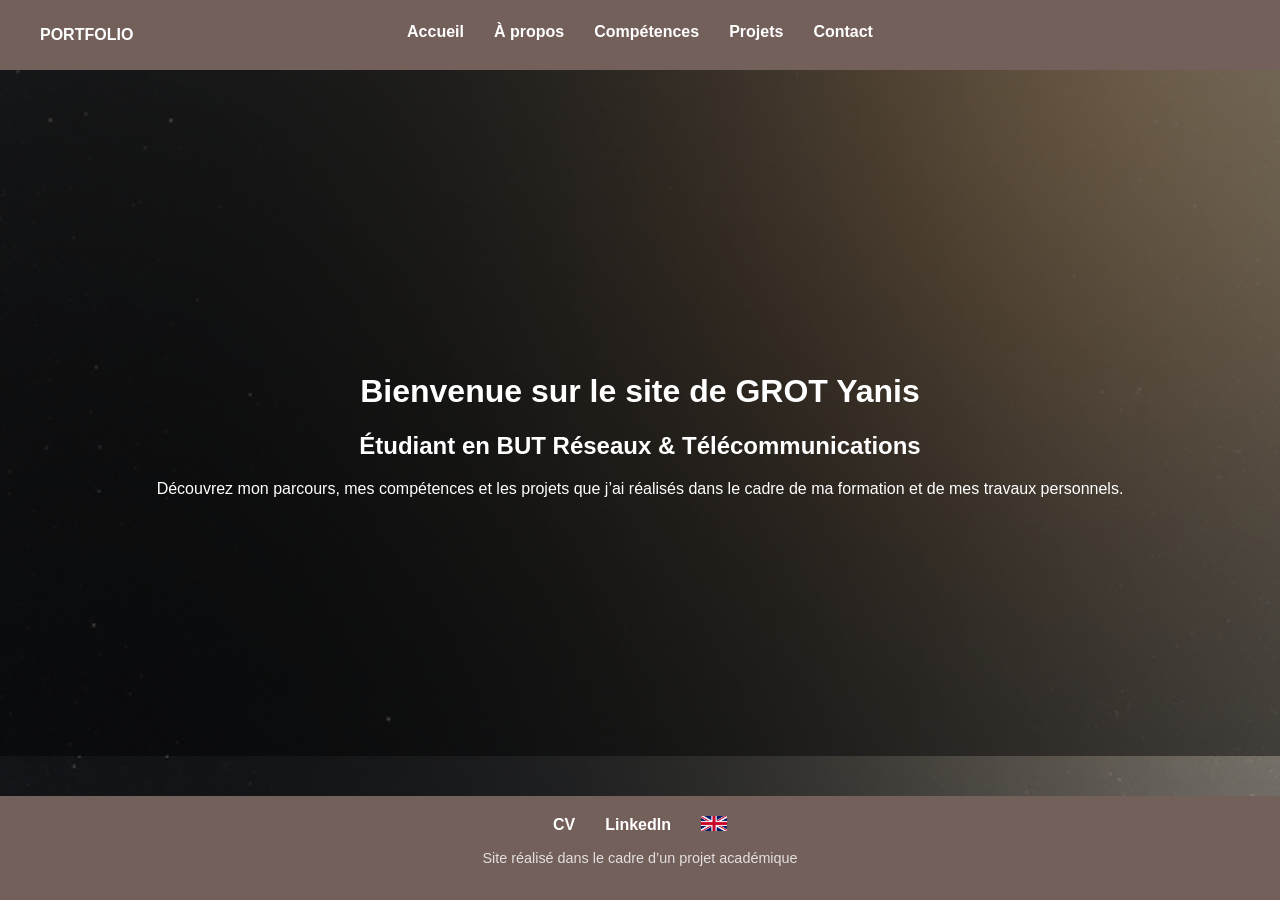
<file: site/index.html>
<!DOCTYPE html>
<html lang="fr">
<head>
  <meta charset="UTF-8">
  <title>Accueil | Portfolio</title>
  <link rel="stylesheet" href="style.css">
</head>
<body>

<header class="navbar">
  <div class="nav-left">PORTFOLIO</div>

  <nav class="nav-center">
    <a href="index.html">Accueil</a>
    <a href="about.html">À propos</a>
    <a href="skills.html">Compétences</a>
    <a href="projects.html">Projets</a>
    <a href="contact.html">Contact</a>
  </nav>
</header>




<main class="page home-page">
  <div class="home-center">
    <h1>Bienvenue sur le site de GROT Yanis</h1>
    <h2>Étudiant en BUT Réseaux & Télécommunications</h2>
    <p>
      Découvrez mon parcours, mes compétences et les projets
      que j’ai réalisés dans le cadre de ma formation et de mes travaux personnels.
    </p>
  </div>
</main>

    

<footer class="bottom-nav">
  <div class="bottom-content">
    <a href="CVGROTYANIS.pdf">CV</a>
    <a href="https://www.linkedin.com/in/yanis-grot-0b97573a2/">LinkedIn</a>
    <a href="en-index.html" class="lang-switch">
  <img src="flag.png" alt="English version" class="flag">
</a>

  </div>
  <p class="academic">Site réalisé dans le cadre d’un projet académique</p>
</footer>

</body>
</html>
</file>
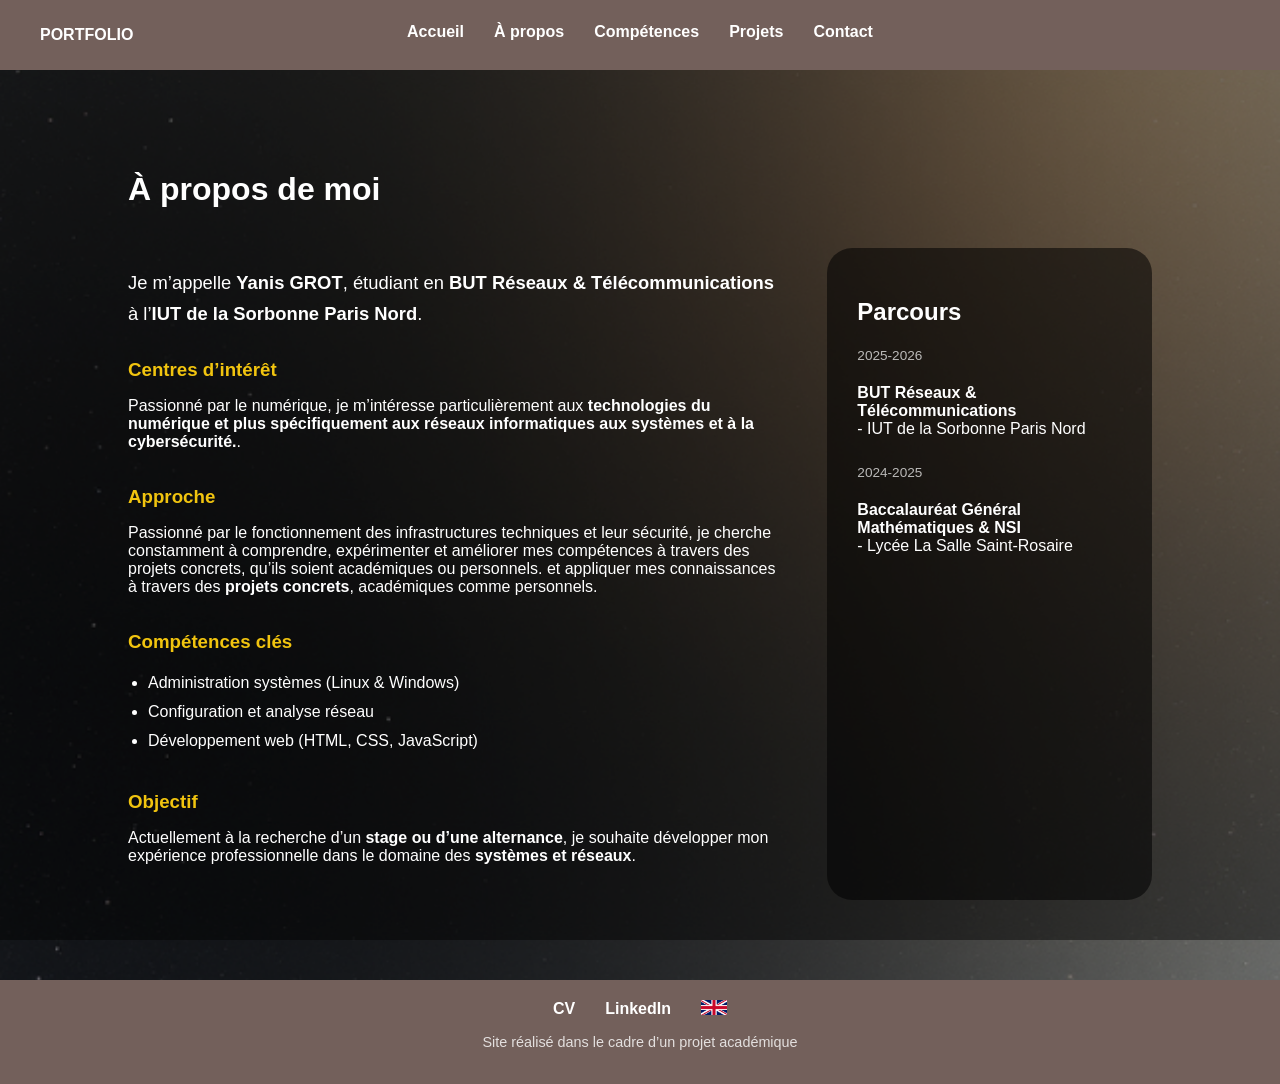
<file: site/about.html>
<!DOCTYPE html>
<html lang="fr">
<head>
  <meta charset="UTF-8">
  <title>À propos | Portfolio</title>
  <meta name="viewport" content="width=device-width, initial-scale=1.0">
  <link rel="stylesheet" href="style.css">
</head>
<body>

<header class="navbar">
  <div class="nav-left">PORTFOLIO</div>
  <nav class="nav-center">
    <a href="index.html">Accueil</a>
    <a href="about.html">À propos</a>
    <a href="skills.html">Compétences</a>
    <a href="projects.html">Projets</a>
    <a href="contact.html">Contact</a>
  </nav>
</header>

<main class="page">
  <h1>À propos de moi</h1>

  <div class="about-container">

    <!-- COLONNE GAUCHE : PRÉSENTATION -->
    <div class="about-text reveal">

      <p class="about-intro">
         Je m’appelle <strong>Yanis GROT</strong>, étudiant en  
        <strong>BUT Réseaux & Télécommunications</strong> à  
        l’<strong>IUT de la Sorbonne Paris Nord</strong>.
      </p>

      <div class="about-block">
        <h3>Centres d’intérêt</h3>
        <p>
          Passionné par le numérique, je m’intéresse particulièrement aux
          <strong>technologies du numérique et plus spécifiquement aux réseaux informatiques aux systèmes et à la cybersécurité.</strong>.
        </p>
      </div>

      <div class="about-block">
        <h3> Approche</h3>
        <p>
           Passionné par le fonctionnement des infrastructures techniques et leur sécurité, 
           je cherche constamment à comprendre, expérimenter et améliorer mes compétences 
           à travers des projets concrets, qu’ils soient académiques ou personnels.
           et appliquer mes connaissances à travers des
          <strong>projets concrets</strong>, académiques comme personnels.
        </p>
      </div>

      <div class="about-block">
        <h3>Compétences clés</h3>
        <ul class="about-list">
          <li>Administration systèmes (Linux & Windows)</li>
          <li>Configuration et analyse réseau</li>
          <li>Développement web (HTML, CSS, JavaScript)</li>
        </ul>
      </div>

      <div class="about-block">
        <h3>Objectif</h3>
        <p>
          Actuellement à la recherche d’un <strong>stage ou d’une alternance</strong>,
          je souhaite développer mon expérience professionnelle dans le domaine
          des <strong>systèmes et réseaux</strong>.
        </p>
      </div>

    </div>

    <!-- COLONNE DROITE : PARCOURS -->
    <div class="about-card reveal">
      <h2>Parcours</h2>

      <div class="timeline">
        <div class="timeline-item">
          <span class="timeline-date">2025-2026</span>
          <p>
            <strong>BUT Réseaux & Télécommunications</strong><br>
            - IUT de la Sorbonne Paris Nord
          </p>
        </div>

        <div class="timeline-item">
          <span class="timeline-date">2024-2025</span>
          <p>
            <strong>Baccalauréat Général Mathématiques & NSI</strong><br>
            - Lycée La Salle Saint-Rosaire
            
          </p>
        </div>
      </div>
    </div>

  </div>
</main>

<footer class="bottom-nav">
  <div class="bottom-content">
    <a href="CVGROTYANIS.pdf">CV</a>
    <a href="https://www.linkedin.com/in/yanis-grot-0b97573a2/">LinkedIn</a>
    <a href="en-about.html" class="lang-switch">
      <img src="flag.png" alt="English version" class="flag">
    </a>
  </div>
  <p class="academic">Site réalisé dans le cadre d’un projet académique</p>
</footer>

<script>
  const reveals = document.querySelectorAll(".reveal");

  function revealOnScroll() {
    reveals.forEach(el => {
      if (el.getBoundingClientRect().top < window.innerHeight - 80) {
        el.classList.add("show");
      }
    });
  }

  window.addEventListener("scroll", revealOnScroll);
  revealOnScroll();
</script>

</body>
</html>
</file>
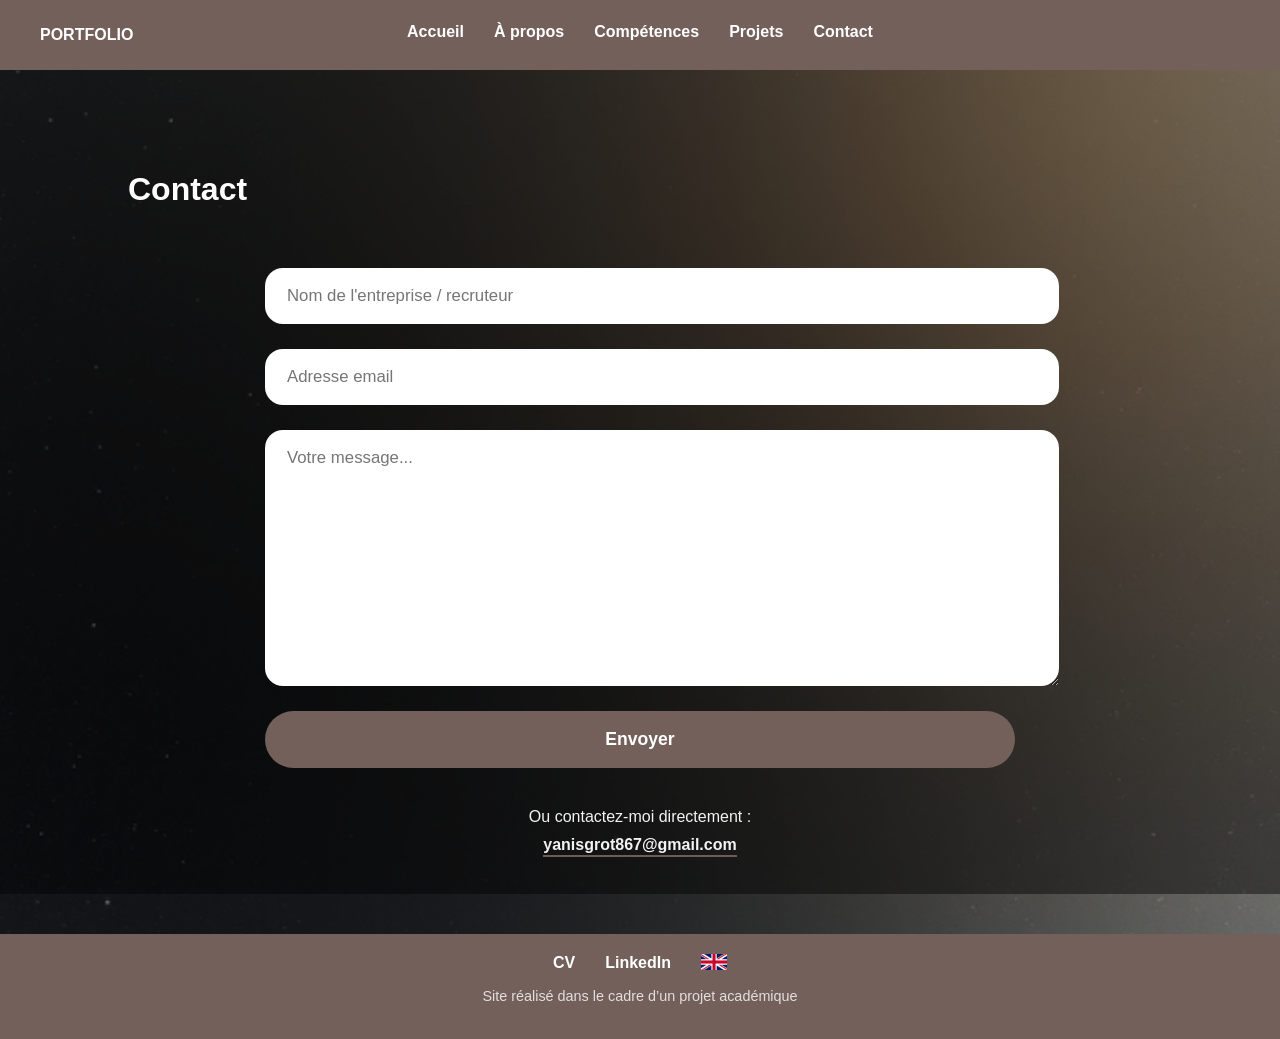
<file: site/contact.html>
<!DOCTYPE html>
<html lang="fr">
<head>
  <meta charset="UTF-8">
  <title>Contact | Portfolio</title>
  <link rel="stylesheet" href="style.css">
</head>
<body>

<header class="navbar">
  <div class="nav-left">PORTFOLIO</div>
  <nav class="nav-center">
    <a href="index.html">Accueil</a>
    <a href="about.html">À propos</a>
    <a href="skills.html">Compétences</a>
    <a href="projects.html">Projets</a>
    <a href="contact.html">Contact</a>
  </nav>
</header>

<main class="page">
  <h1>Contact</h1>

  <form
    class="contact-form"
    action="mailto:yanisgrot867@gmail.com"
    method="POST"
    enctype="text/plain"
  >

    <input
      type="text"
      name="Nom"
      placeholder="Nom de l'entreprise / recruteur"
      required
    >

    <input
      type="email"
      name="Email"
      placeholder="Adresse email"
      required
    >

    <textarea
      name="Message"
      placeholder="Votre message..."
      required
    ></textarea>

    <button type="submit">Envoyer</button>

  </form>
  <div class="contact-mail">
  <p>Ou contactez-moi directement :</p>
  <a href="mailto:yanisgrot867@gmail.com">yanisgrot867@gmail.com</a>
</div>

</main>


<footer class="bottom-nav">
  <div class="bottom-content">
    <a href="CVGROTYANIS.pdf">CV</a>
    <a href="https://www.linkedin.com/in/yanis-grot-0b97573a2/">LinkedIn</a>
    <a href="en-contact.html" class="lang-switch">
  <img src="flag.png" alt="English version" class="flag">
</a>

  </div>
  <p class="academic">Site réalisé dans le cadre d’un projet académique</p>
</footer>

</body>
</html>
</file>
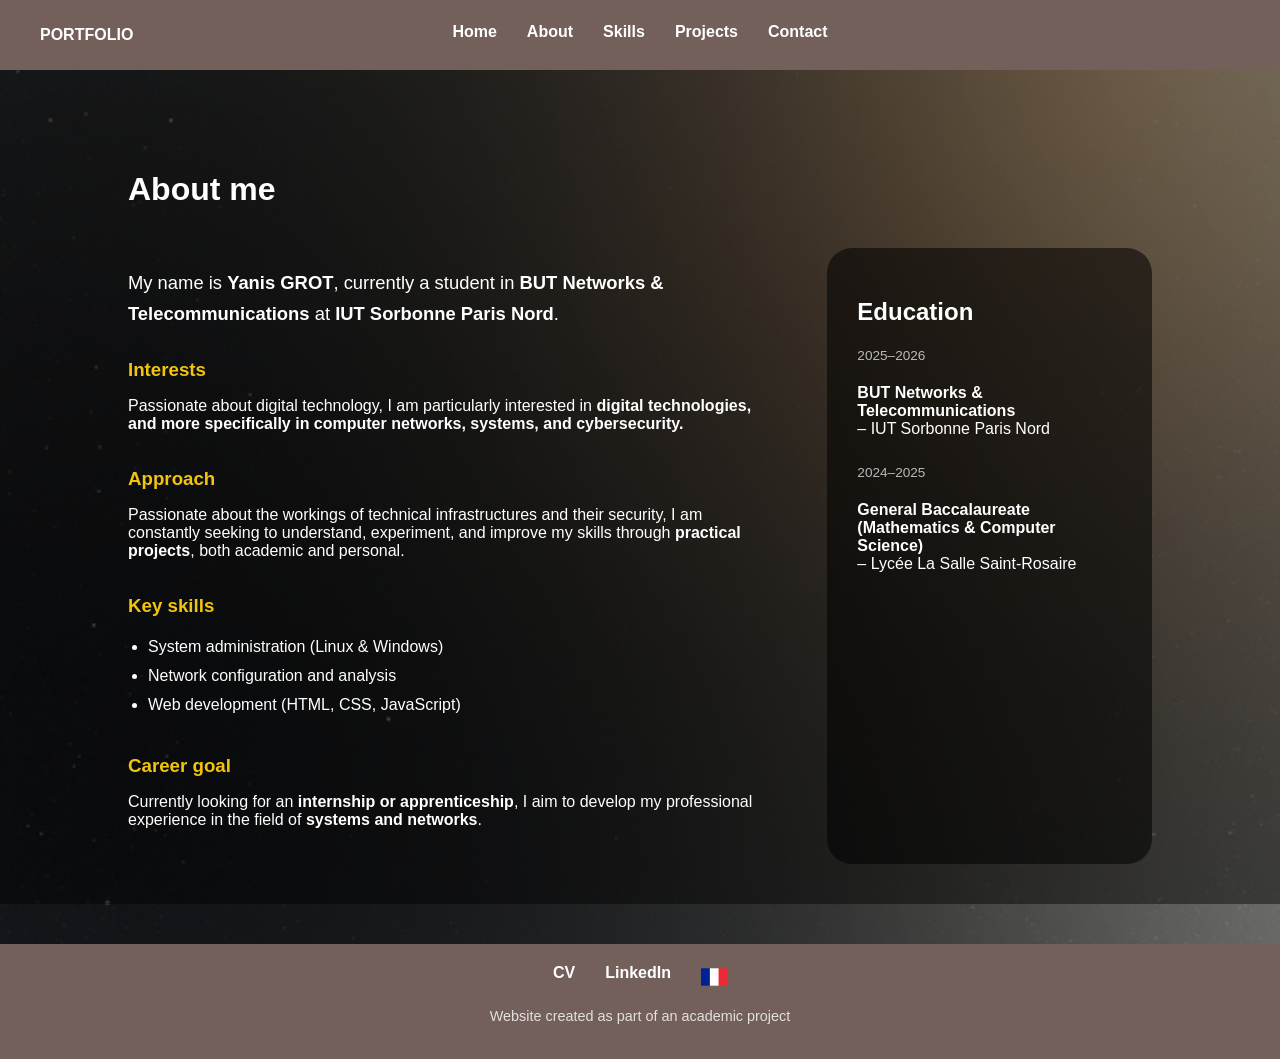
<file: site/en-about.html>
<!DOCTYPE html>
<html lang="en">
<head>
  <meta charset="UTF-8">
  <title>About | Portfolio</title>
  <meta name="viewport" content="width=device-width, initial-scale=1.0">
  <link rel="stylesheet" href="style.css">
</head>

<body>

<header class="navbar">
  <div class="nav-left">PORTFOLIO</div>
  <nav class="nav-center">
    <a href="en-index.html">Home</a>
    <a href="en-about.html">About</a>
    <a href="en-skills.html">Skills</a>
    <a href="en-projects.html">Projects</a>
    <a href="en-contact.html">Contact</a>
  </nav>
</header>

<main class="page">
  <h1>About me</h1>

  <div class="about-container">

    <!-- LEFT COLUMN : INTRODUCTION -->
    <div class="about-text reveal">

      <p class="about-intro">
        My name is <strong>Yanis GROT</strong>, currently a student in  
        <strong>BUT Networks & Telecommunications</strong> at  
        <strong>IUT Sorbonne Paris Nord</strong>.
      </p>

      <div class="about-block">
        <h3>Interests</h3>
        <p>
          Passionate about digital technology, I am particularly interested in 
          <strong>digital technologies, and more specifically in computer networks, systems, and cybersecurity.</strong>

        </p>
      </div>

      <div class="about-block">
        <h3>Approach</h3>
        <p>
        Passionate about the workings of technical infrastructures and their security, 
        I am constantly seeking to understand, experiment, and improve my skills 
        through <strong>practical projects</strong>, both academic and personal.

        </p>
      </div>

      <div class="about-block">
        <h3>Key skills</h3>
        <ul class="about-list">
          <li>System administration (Linux & Windows)</li>
          <li>Network configuration and analysis</li>
          <li>Web development (HTML, CSS, JavaScript)</li>
        </ul>
      </div>

      <div class="about-block">
        <h3>Career goal</h3>
        <p>
          Currently looking for an <strong>internship or apprenticeship</strong>,
          I aim to develop my professional experience in the field of
          <strong>systems and networks</strong>.
        </p>
      </div>

    </div>

    <!-- RIGHT COLUMN : EDUCATION -->
    <div class="about-card reveal">
      <h2>Education</h2>

      <div class="timeline">
        <div class="timeline-item">
          <span class="timeline-date">2025–2026</span>
          <p>
            <strong>BUT Networks & Telecommunications</strong><br>
            – IUT Sorbonne Paris Nord
          </p>
        </div>

        <div class="timeline-item">
          <span class="timeline-date">2024–2025</span>
          <p>
            <strong>General Baccalaureate (Mathematics & Computer Science)</strong><br>
            – Lycée La Salle Saint-Rosaire
          </p>
        </div>
      </div>
    </div>

  </div>
</main>

<footer class="bottom-nav">
  <div class="bottom-content">
    <a href="CVGROTYANIS.pdf">CV</a>
    <a href="https://www.linkedin.com/in/yanis-grot-0b97573a2/">LinkedIn</a>
    <a href="about.html" class="lang-switch" title="French version">
      <img src="drapeau.jpg" alt="French version" class="flag">
    </a>
  </div>
  <p class="academic">Website created as part of an academic project</p>
</footer>

<script>
  const reveals = document.querySelectorAll(".reveal");

  function revealOnScroll() {
    reveals.forEach(el => {
      if (el.getBoundingClientRect().top < window.innerHeight - 80) {
        el.classList.add("show");
      }
    });
  }

  window.addEventListener("scroll", revealOnScroll);
  revealOnScroll();
</script>

</body>
</html>
</file>
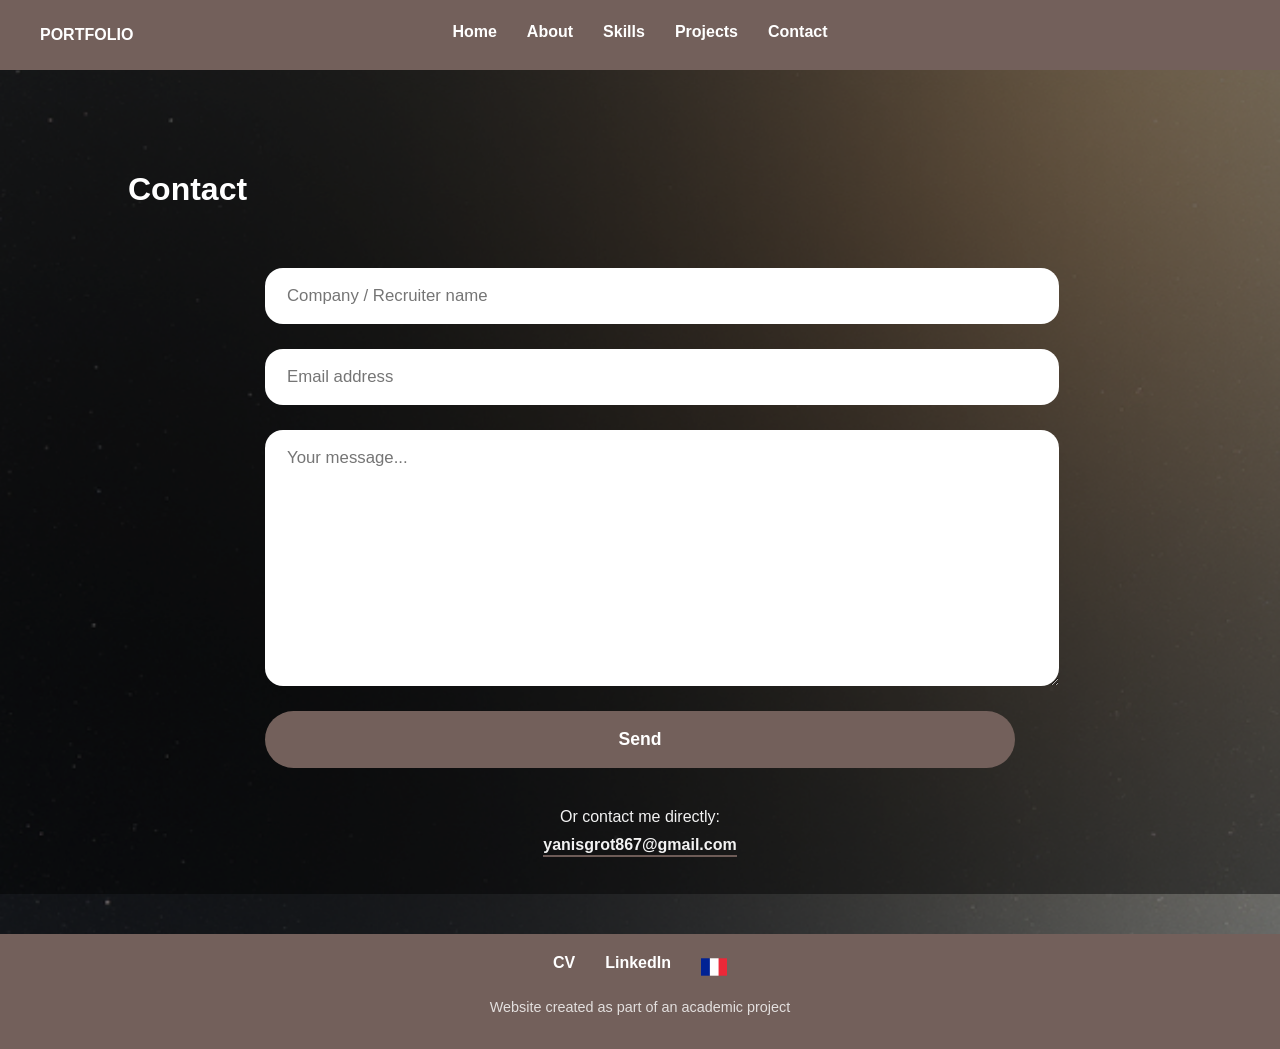
<file: site/en-contact.html>
<!DOCTYPE html>
<html lang="en">
<head>
  <meta charset="UTF-8">
  <title>Contact | Portfolio</title>
  <link rel="stylesheet" href="style.css">
</head>
<body>

<header class="navbar">
  <div class="nav-left">PORTFOLIO</div>
  <nav class="nav-center">
    <a href="en-index.html">Home</a>
    <a href="en-about.html">About</a>
    <a href="en-skills.html">Skills</a>
    <a href="en-projects.html">Projects</a>
    <a href="en-contact.html">Contact</a>
  </nav>
</header>

<main class="page">
  <h1>Contact</h1>

  <form
    class="contact-form"
    action="mailto:yanisgrot867@gmail.com"
    method="POST"
    enctype="text/plain"
  >

    <input
      type="text"
      name="Name"
      placeholder="Company / Recruiter name"
      required
    >

    <input
      type="email"
      name="Email"
      placeholder="Email address"
      required
    >

    <textarea
      name="Message"
      placeholder="Your message..."
      required
    ></textarea>

    <button type="submit">Send</button>

  </form>

  <div class="contact-mail">
    <p>Or contact me directly:</p>
    <a href="mailto:yanisgrot867@gmail.com">yanisgrot867@gmail.com</a>
  </div>

</main>

<footer class="bottom-nav">
  <div class="bottom-content">
    <a href="CVGROTYANIS.pdf">CV</a>
    <a href="https://www.linkedin.com/in/yanis-grot-0b97573a2/">LinkedIn</a>
    <a href="contact.html" class="lang-switch">
      <img src="drapeau.jpg" alt="French version" class="flag">
    </a>
  </div>
  <p class="academic">Website created as part of an academic project</p>
</footer>

</body>
</html>
</file>
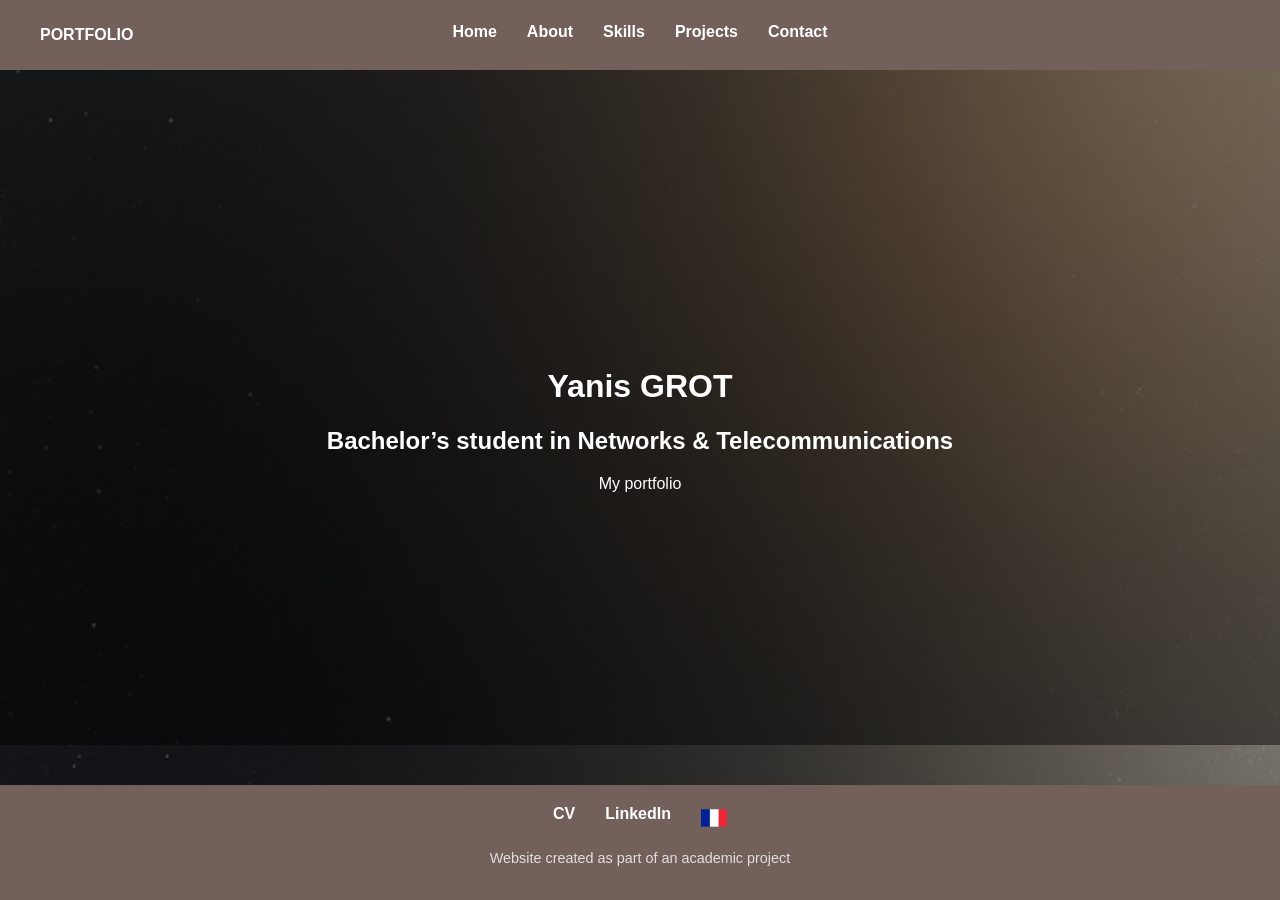
<file: site/en-index.html>
<!DOCTYPE html>
<html lang="en">
<head>
  <meta charset="UTF-8">
  <title>Home | Portfolio</title>
  <link rel="stylesheet" href="style.css">
</head>
<body>

<header class="navbar">
  <div class="nav-left">PORTFOLIO</div>

  <nav class="nav-center">
    <a href="en-index.html">Home</a>
    <a href="en-about.html">About</a>
    <a href="en-skills.html">Skills</a>
    <a href="en-projects.html">Projects</a>
    <a href="en-contact.html">Contact</a>
  </nav>
</header>

<main class="page home-page">
  <div class="home-center">
    <h1>Yanis GROT</h1>
    <h2>Bachelor’s student in Networks & Telecommunications</h2>
    <p>
      My portfolio
    </p>
  </div>
</main>

<footer class="bottom-nav">
  <div class="bottom-content">
    <a href="CVGROTYANIS.pdf">CV</a>
    <a href="https://www.linkedin.com/in/yanis-grot-0b97573a2/">LinkedIn</a>

    <!-- Drapeau retour FR -->
    <a href="index.html" class="lang-switch" title="Version française">
      <img src="drapeau.jpg" alt="French version" class="flag">
    </a>
  </div>

  <p class="academic">Website created as part of an academic project</p>
</footer>

</body>
</html>
</file>
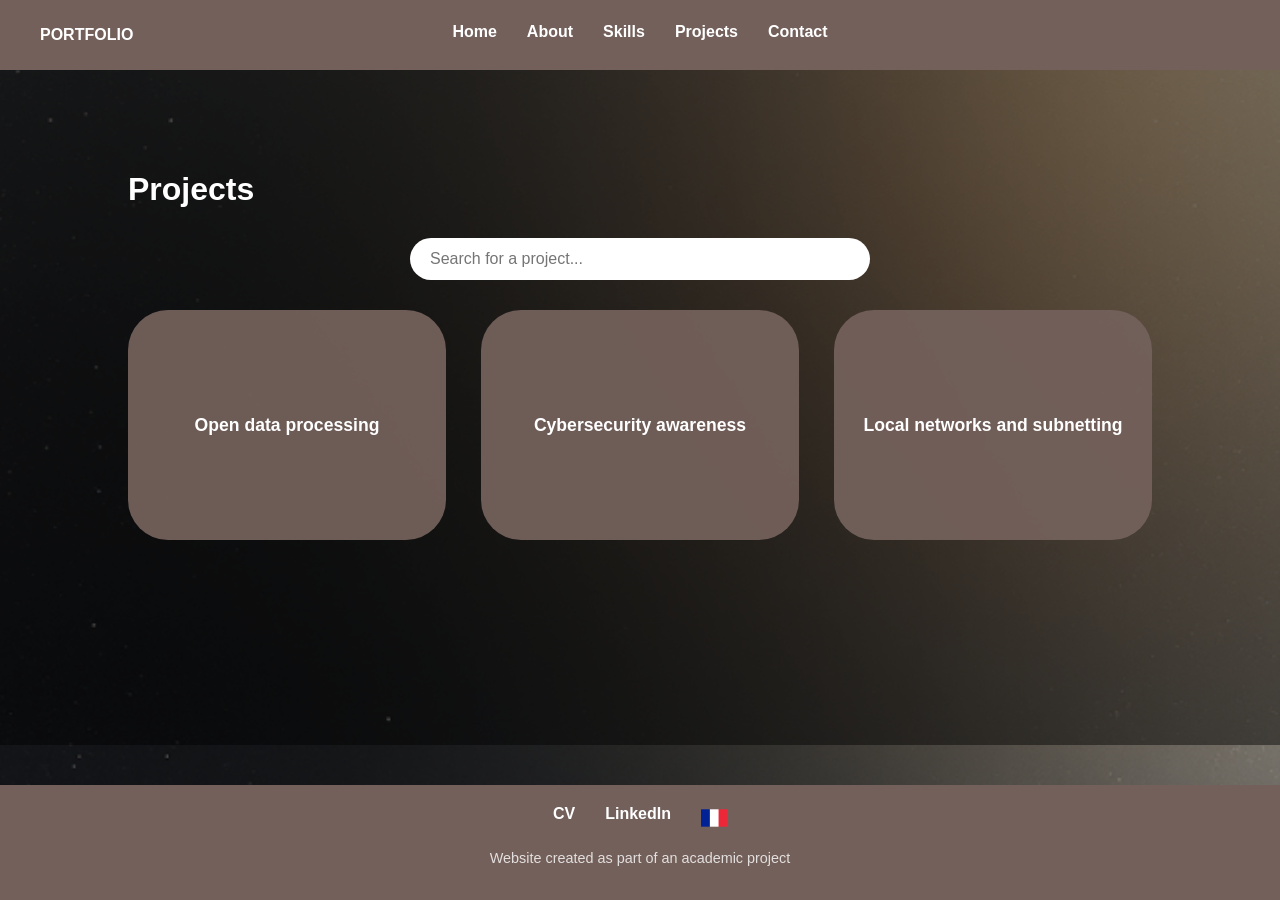
<file: site/en-projects.html>
<!DOCTYPE html>
<html lang="en">
<head>
  <meta charset="UTF-8">
  <title>Projects | Portfolio</title>
  <link rel="stylesheet" href="style.css">
</head>
<body>

<header class="navbar">
  <div class="nav-left">PORTFOLIO</div>
  <nav class="nav-center">
    <a href="en-index.html">Home</a>
    <a href="en-about.html">About</a>
    <a href="en-skills.html">Skills</a>
    <a href="en-projects.html">Projects</a>
    <a href="en-contact.html">Contact</a>
  </nav>
</header>

<main class="page">
  <h1>Projects</h1>

  <!-- SEARCH BAR -->
  <input
    type="text"
    id="search"
    class="project-search"
    placeholder="Search for a project..."
  >

  <div class="projects-grid">

    <!-- PROJECT 1 -->
    <div class="project-bubble">
      <div class="bubble-inner">

        <div class="bubble-front">
          <p class="project-title">Open data processing</p>
        </div>

        <div class="bubble-back">
          <p>
            <strong>Automated processing of open data from speed measurements collected by radar vehicles.</strong><br><br>
            CSV data is analysed, structured and processed to extract relevant information.<br><br>
            A website then allows the results to be clearly visualised using tables.<br><br>
            <strong>Skills used:</strong> HTML, CSS, Python, JavaScript
          </p>

          <a href="GROTSOUIDSAE15/index.html"
             class="project-btn"
             target="_blank"
             rel="noopener noreferrer">
             View project
          </a>
        </div>

      </div>
    </div>

    <!-- PROJECT 2 -->
    <div class="project-bubble">
      <div class="bubble-inner">

        <div class="bubble-front">
          <p class="project-title">Cybersecurity awareness</p>
        </div>

        <div class="bubble-back">
          <p>
            Creation of a preventive video aimed at raising awareness about online risks and good digital security practices.<br><br>
            The project highlights Internet-related risks and the importance of staying vigilant against digital threats.<br><br>
            <strong>Skills:</strong> Cybersecurity awareness, digital communication<br>
            <strong>Tool:</strong> Canva
          </p>

          <a href="PRESENTATION.mp4"
             class="project-btn"
             target="_blank"
             rel="noopener noreferrer">
             View project
          </a>
        </div>

      </div>
    </div>

    

    <!-- PROJECT 3-->
    <div class="project-bubble">
      <div class="bubble-inner">

        <div class="bubble-front">
          <p class="project-title">Local networks and subnetting</p>
        </div>

        <div class="bubble-back">
          <p>
            Design and implementation of complete subnetworks within a virtual networking environment.<br><br>
            The project includes network architecture design, IP addressing, segmentation and traffic analysis.<br><br>
            <strong>Skills:</strong> IP addressing, network protocols, network segmentation<br>
            <strong>Tools:</strong> Marionnet, Wireshark
          </p>

          <a href="cr gaimard.pdf"
             class="project-btn"
             target="_blank"
             rel="noopener noreferrer">
             View report
          </a>
        </div>

      </div>
    </div>

  </div>
</main>

<footer class="bottom-nav">
  <div class="bottom-content">
    <a href="CVGROTYANIS.pdf">CV</a>
    <a href="https://www.linkedin.com/in/yanis-grot-0b97573a2/">LinkedIn</a>

    <!-- Back to French -->
    <a href="projects.html" class="lang-switch">
      <img src="drapeau.jpg" alt="French version" class="flag">
    </a>
  </div>

  <p class="academic">Website created as part of an academic project</p>
</footer>

<!-- SEARCH JS -->
<script>
document.addEventListener("DOMContentLoaded", () => {
  const searchInput = document.getElementById("search");
  const projects = document.querySelectorAll(".project-bubble");

  searchInput.addEventListener("input", () => {
    const value = searchInput.value.toLowerCase();

    projects.forEach(project => {
      const title = project
        .querySelector(".project-title")
        .textContent
        .toLowerCase();

      project.style.display = title.includes(value) ? "block" : "none";
    });
  });
});
</script>

</body>
</html>
</file>
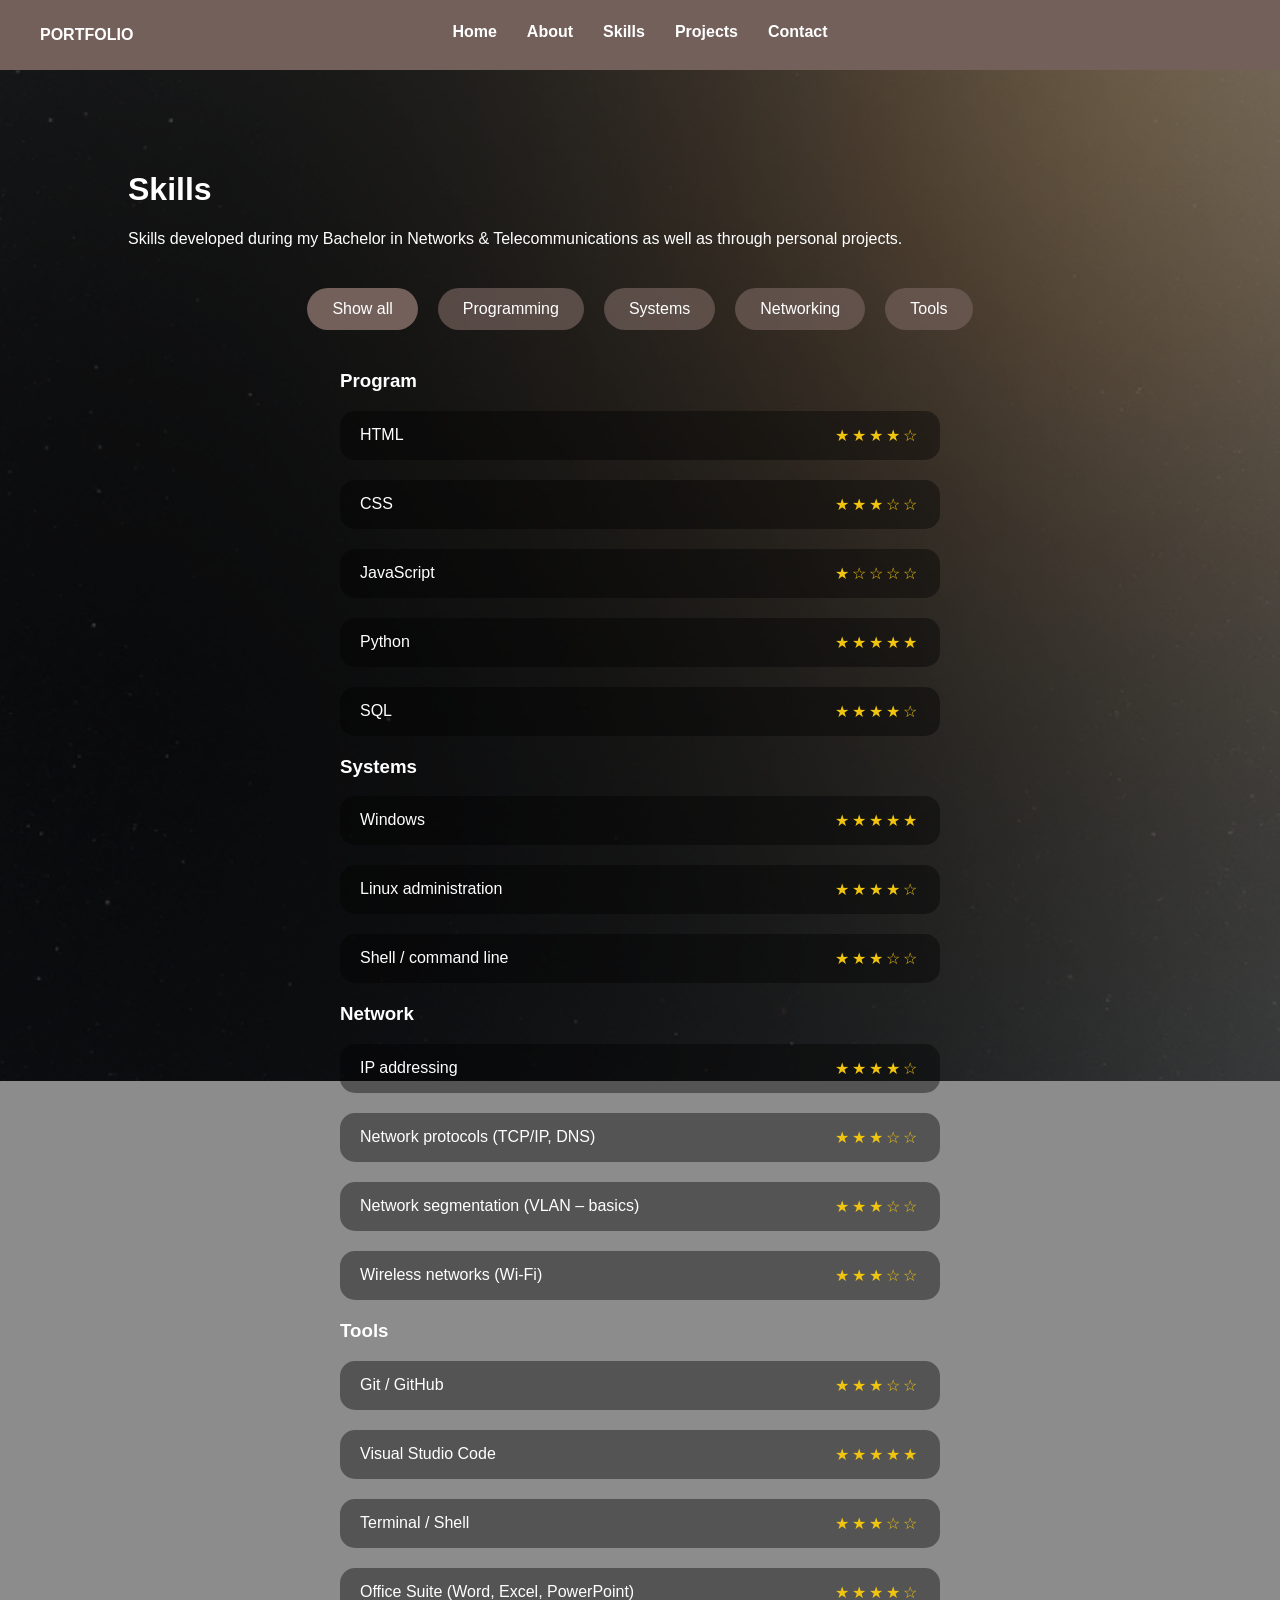
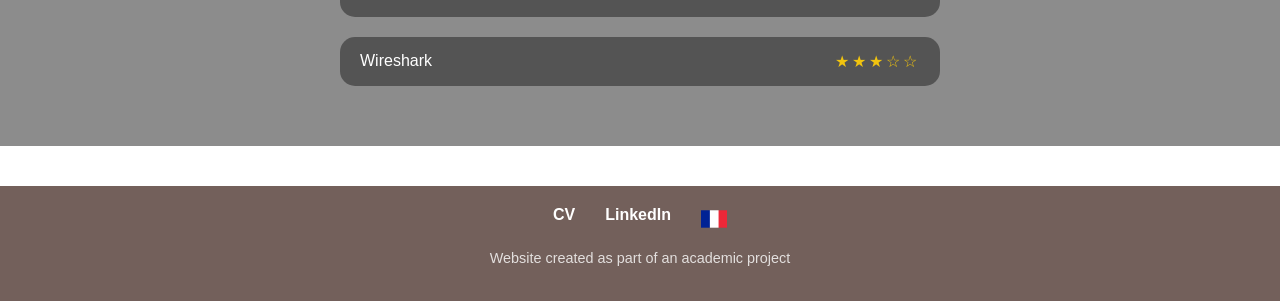
<file: site/en-skills.html>
<!DOCTYPE html>
<html lang="en">
<head>
  <meta charset="UTF-8">
  <title>Skills | Portfolio</title>
  <meta name="viewport" content="width=device-width, initial-scale=1.0">
  <link rel="stylesheet" href="style.css">
</head>
<body>

<header class="navbar">
  <div class="nav-left">PORTFOLIO</div>
  <nav class="nav-center">
    <a href="en-index.html">Home</a>
    <a href="en-about.html">About</a>
    <a href="en-skills.html">Skills</a>
    <a href="en-projects.html">Projects</a>
    <a href="en-contact.html">Contact</a>
  </nav>
</header>

<main class="page">
  <h1>Skills</h1>

  <p class="skills-intro">
    Skills developed during my Bachelor in Networks & Telecommunications
    as well as through personal projects.
  </p>

  <div class="skills-tabs">
    <button class="tab active" data-tab="all">Show all</button>
    <button class="tab" data-tab="prog">Programming</button>
    <button class="tab" data-tab="sys">Systems</button>
    <button class="tab" data-tab="net">Networking</button>
    <button class="tab" data-tab="tools">Tools</button>
  </div>

  <!-- SHOW ALL -->
  <div class="tab-content active" id="all">

    <h3>Program</h3>
    <div class="skill-line"><span>HTML</span><span class="stars">★★★★☆</span></div>
    <div class="skill-line"><span>CSS</span><span class="stars">★★★☆☆</span></div>
    <div class="skill-line"><span>JavaScript</span><span class="stars">★☆☆☆☆</span></div>
    <div class="skill-line"><span>Python</span><span class="stars">★★★★★</span></div>
    <div class="skill-line"><span>SQL</span><span class="stars">★★★★☆</span></div>


    
    <h3>Systems</h3>
    <div class="skill-line"><span>Windows</span><span class="stars">★★★★★</span></div>
    <div class="skill-line"><span>Linux administration</span><span class="stars">★★★★☆</span></div>
    <div class="skill-line"><span>Shell / command line</span><span class="stars">★★★☆☆</span></div>

    <h3>Network</h3>
    <div class="skill-line"><span>IP addressing</span><span class="stars">★★★★☆</span></div>
    <div class="skill-line"><span>Network protocols (TCP/IP, DNS)</span><span class="stars">★★★☆☆</span></div>
    <div class="skill-line"><span>Network segmentation (VLAN – basics)</span><span class="stars">★★★☆☆</span></div>
    <div class="skill-line"><span>Wireless networks (Wi-Fi)</span><span class="stars">★★★☆☆</span></div>

    <h3>Tools</h3>
    <div class="skill-line"><span>Git / GitHub</span><span class="stars">★★★☆☆</span></div>
    <div class="skill-line"><span>Visual Studio Code</span><span class="stars">★★★★★</span></div>
    <div class="skill-line"><span>Terminal / Shell</span><span class="stars">★★★☆☆</span></div>
    <div class="skill-line"><span>Office Suite (Word, Excel, PowerPoint)</span><span class="stars">★★★★☆</span></div>
    <div class="skill-line"><span>Wireshark</span><span class="stars">★★★☆☆</span></div>

  </div>

  <!-- PROGRAMMING -->
  <div class="tab-content" id="prog">
    <div class="skill-line"><span>HTML</span><span class="stars">★★★★☆</span></div>
    <div class="skill-line"><span>CSS</span><span class="stars">★★★☆☆</span></div>
    <div class="skill-line"><span>JavaScript</span><span class="stars">★☆☆☆☆</span></div>
    <div class="skill-line"><span>Python</span><span class="stars">★★★★★</span></div>
    <div class="skill-line"><span>SQL</span><span class="stars">★★★★☆</span></div>

  </div>

 
  <!-- SYSTEMS -->
  <div class="tab-content" id="sys">
    <div class="skill-line"><span>Windows</span><span class="stars">★★★★★</span></div>
    <div class="skill-line"><span>Linux administration</span><span class="stars">★★★★☆</span></div>
    <div class="skill-line"><span>Shell / command line</span><span class="stars">★★★☆☆</span></div>
  </div>

  <!-- NETWORKING -->
  <div class="tab-content" id="net">
    <div class="skill-line"><span>IP addressing</span><span class="stars">★★★★☆</span></div>
    <div class="skill-line"><span>Network protocols (TCP/IP, DNS)</span><span class="stars">★★★☆☆</span></div>
    <div class="skill-line"><span>Network segmentation (VLAN – basics)</span><span class="stars">★★★☆☆</span></div>
    <div class="skill-line"><span>Wireless networks (Wi-Fi)</span><span class="stars">★★★☆☆</span></div>
  </div>

  <!-- TOOLS -->
  <div class="tab-content" id="tools">
    <div class="skill-line"><span>Git / GitHub</span><span class="stars">★★★☆☆</span></div>
    <div class="skill-line"><span>Visual Studio Code</span><span class="stars">★★★★★</span></div>
    <div class="skill-line"><span>Office Suite (Word, Excel, PowerPoint)</span><span class="stars">★★★★☆</span></div>
    <div class="skill-line"><span>Wireshark</span><span class="stars">★★★☆☆</span></div>
  </div>

</main>

<footer class="bottom-nav">
  <div class="bottom-content">
    <a href="CVGROTYANIS.pdf">CV</a>
    <a href="https://www.linkedin.com/in/yanis-grot-0b97573a2/">LinkedIn</a>

    <!-- Back to FR -->
    <a href="skills.html" class="lang-switch" title="Version française">
      <img src="drapeau.jpg" alt="French version" class="flag">
    </a>
  </div>
  <p class="academic">Website created as part of an academic project</p>
</footer>

<script>
  const tabs = document.querySelectorAll(".tab");
  const contents = document.querySelectorAll(".tab-content");

  tabs.forEach(tab => {
    tab.addEventListener("click", () => {
      tabs.forEach(t => t.classList.remove("active"));
      contents.forEach(c => c.classList.remove("active"));
      tab.classList.add("active");
      document.getElementById(tab.dataset.tab).classList.add("active");
    });
  });
</script>

</body>
</html>
</file>
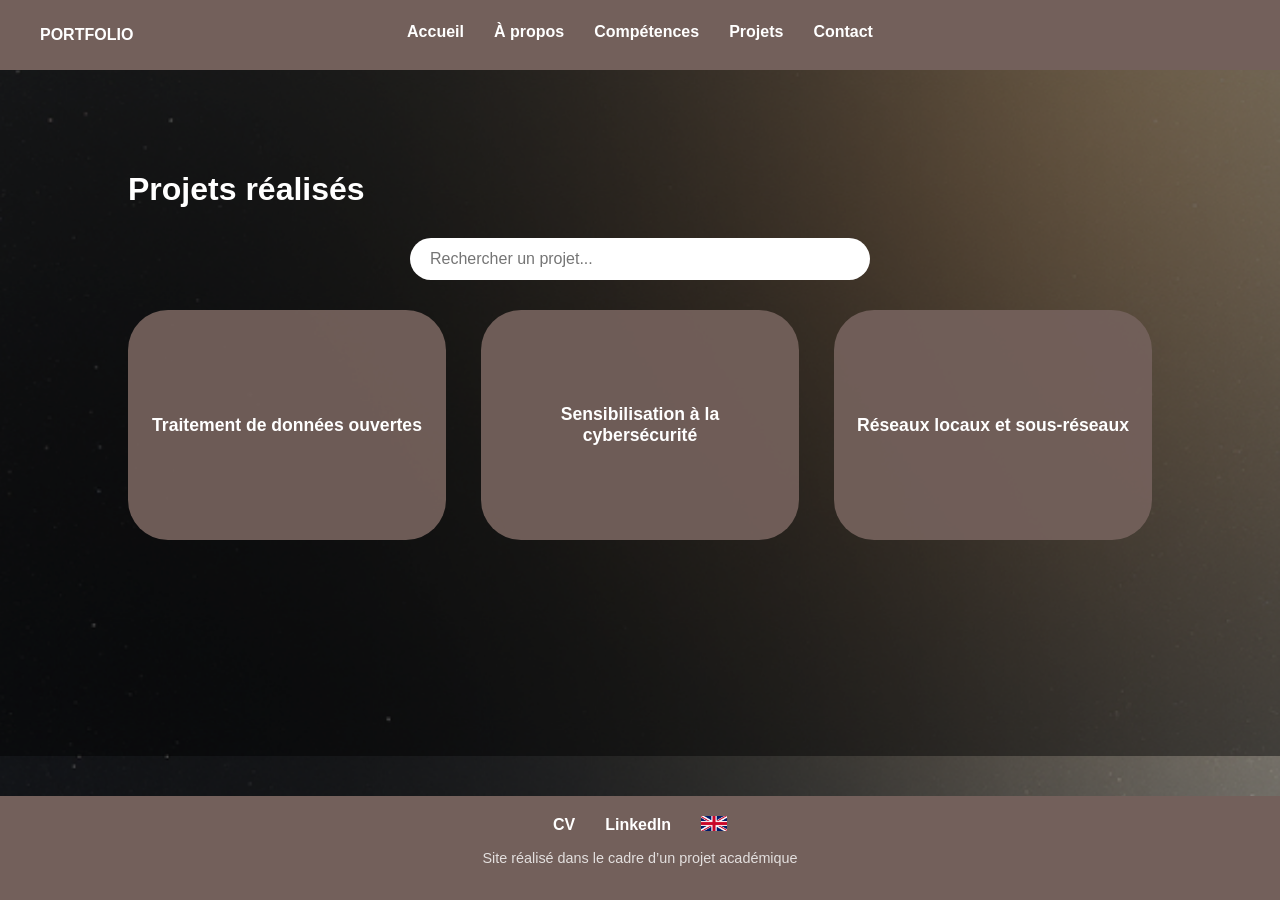
<file: site/projects.html>
<!DOCTYPE html>
<html lang="fr">
<head>
  <meta charset="UTF-8">
  <title>Projets | Portfolio</title>
  <link rel="stylesheet" href="style.css">
</head>
<body>

<header class="navbar">
  <div class="nav-left">PORTFOLIO</div>
  <nav class="nav-center">
    <a href="index.html">Accueil</a>
    <a href="about.html">À propos</a>
    <a href="skills.html">Compétences</a>
    <a href="projects.html">Projets</a>
    <a href="contact.html">Contact</a>
  </nav>
</header>

<main class="page">
  <h1>Projets réalisés</h1>

  <!-- BARRE DE RECHERCHE -->
  <input
    type="text"
    id="search"
    class="project-search"
    placeholder="Rechercher un projet..."
  >

  <div class="projects-grid">

    <!-- PROJET 1 -->
    <div class="project-bubble">
      <div class="bubble-inner">

        <div class="bubble-front">
          <p class="project-title">Traitement de données ouvertes</p>
        </div>

        <div class="bubble-back">
          <p>
            <strong>Traitement automatique de données ouvertes issues de relevés de vitesse de voitures radars.</strong><br><br>
            Les données CSV sont analysées, structurées et exploitées afin d’en extraire des informations pertinentes.<br><br>
            Un site web permet ensuite de visualiser les résultats de manière claire à l’aide de tableaux.<br><br>
            <strong>Compétences utilisées :</strong> HTML, CSS, Python, JavaScript
          </p>

          <a href="GROTSOUIDSAE15/index.html" class="project-btn" target="_blank" rel="noopener noreferrer">Voir le projet</a>
        </div>

      </div>
    </div>

    <!-- PROJET 2 -->
    <div class="project-bubble">
      <div class="bubble-inner">

        <div class="bubble-front">
          <p class="project-title">Sensibilisation à la cybersécurité</p>
        </div>

        <div class="bubble-back">
          <p>
            Réalisation d’une vidéo à but préventif visant à sensibiliser aux dangers d’Internet et aux bonnes pratiques de sécurité numérique.<br><br>
            Le projet met en avant les risques liés aux usages en ligne et l’importance de la vigilance face aux menaces numériques.<br><br>
            <strong>Compétences :</strong> Cybersécurité (sensibilisation), communication numérique<br>
            <strong>Outil :</strong> Canva
          </p>

          <a href="PRESENTATION.mp4" class="project-btn" target="_blank" rel="noopener noreferrer">Voir le projet</a>
        </div>

      </div>
    </div>

    

    <!-- PROJET 3 -->
    <div class="project-bubble">
      <div class="bubble-inner">

        <div class="bubble-front">
          <p class="project-title">Réseaux locaux et sous-réseaux</p>
        </div>

        <div class="bubble-back">
          <p>
            Mise en place et programmation de sous-réseaux complets au sein d’un environnement de réseau virtuel.<br><br>
            Le projet comprend la conception de l’architecture réseau, l’adressage IP, la segmentation et l’analyse du trafic.<br><br>
            <strong>Compétences :</strong> Adressage IP, Protocoles réseau, Segmentation réseau<br>
            <strong>Outils :</strong> Marionnet, Wireshark
          </p>

          <a href="cr gaimard.pdf" class="project-btn" target="_blank" rel="noopener noreferrer">Voir le compte-rendue</a>
        </div>

      </div>
    </div>

  </div>
</main>

<footer class="bottom-nav">
  <div class="bottom-content">
    <a href="CVGROTYANIS.pdf">CV</a>
    <a href="https://www.linkedin.com/in/yanis-grot-0b97573a2/">LinkedIn</a>
    <a href="en-projects.html" class="lang-switch">
      <img src="flag.png" alt="English version" class="flag">
    </a>
  </div>
  <p class="academic">Site réalisé dans le cadre d’un projet académique</p>
</footer>

<!-- JS RECHERCHE -->
<script>
document.addEventListener("DOMContentLoaded", () => {
  const searchInput = document.getElementById("search");
  const projects = document.querySelectorAll(".project-bubble");

  searchInput.addEventListener("input", () => {
    const value = searchInput.value.toLowerCase();

    projects.forEach(project => {
      const title = project
        .querySelector(".project-title")
        .textContent
        .toLowerCase();

      project.style.display = title.includes(value) ? "block" : "none";
    });
  });
});
</script>

</body>
</html>
</file>
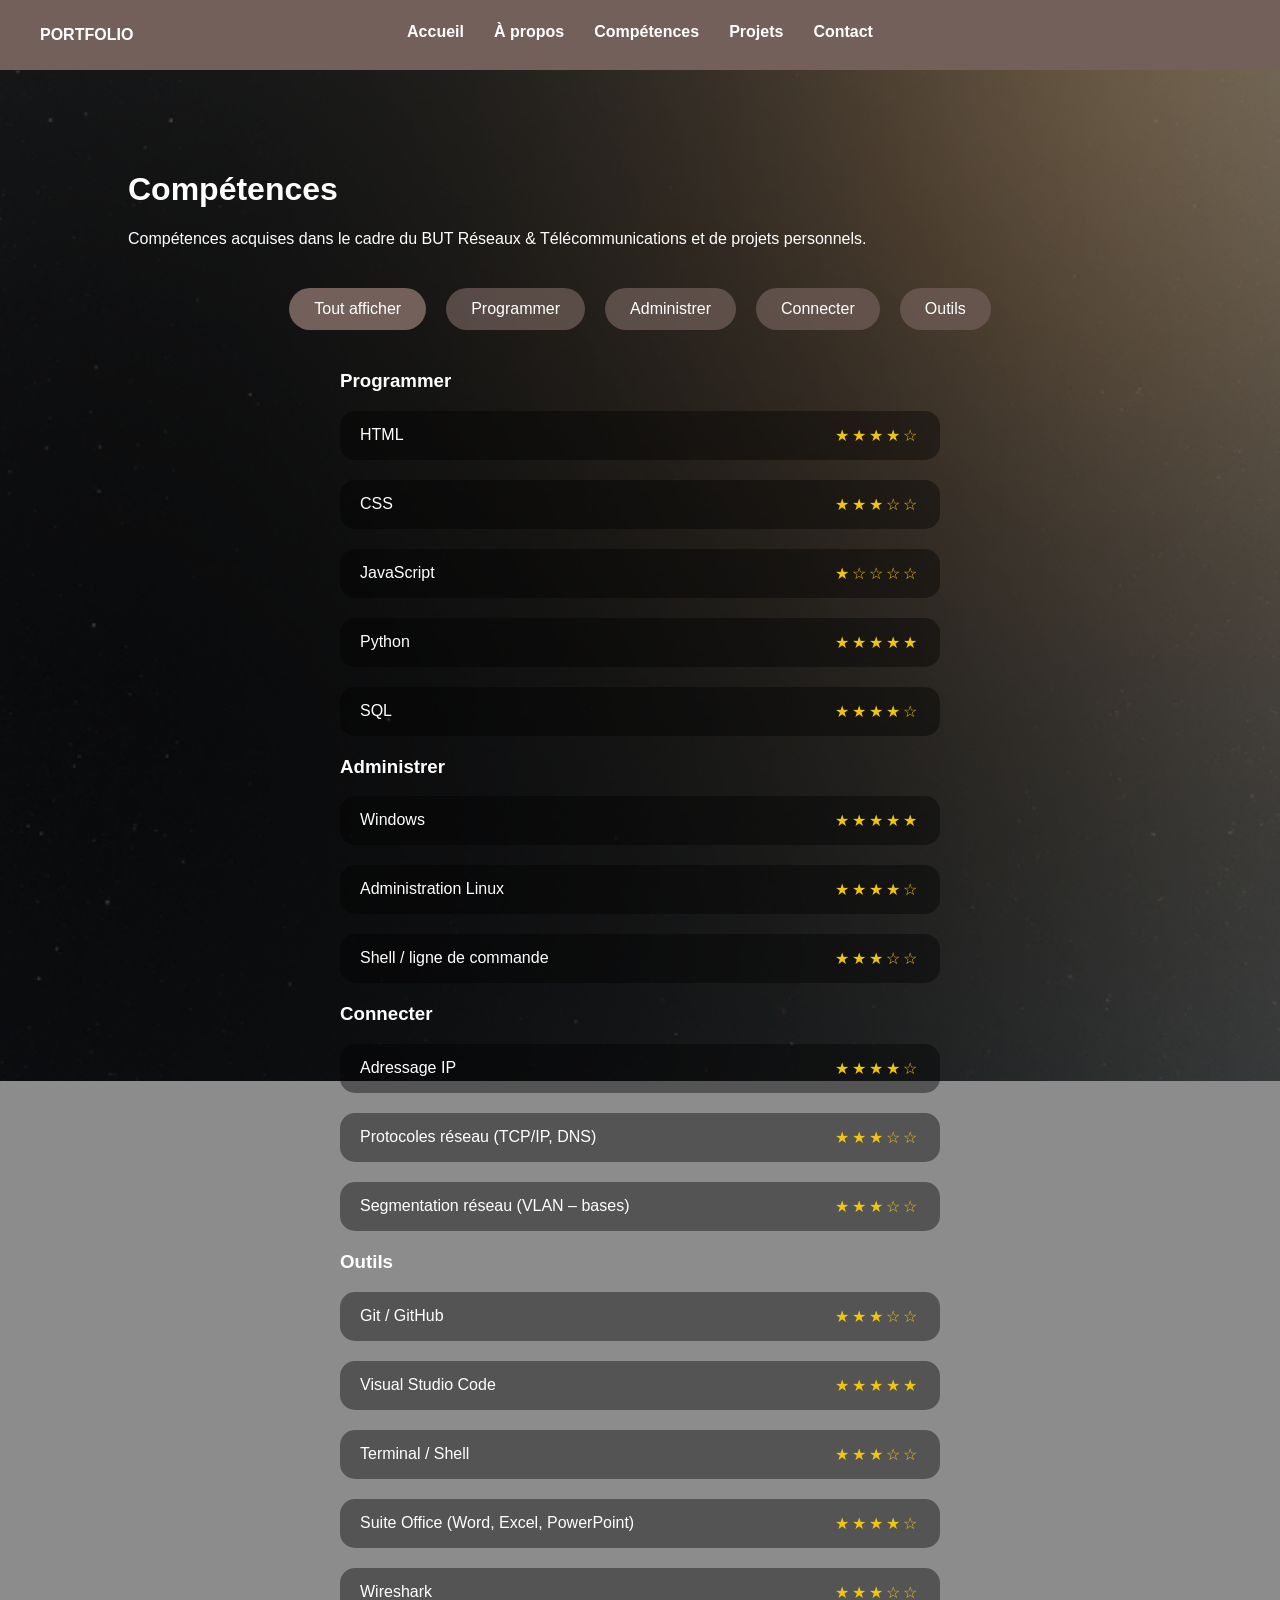
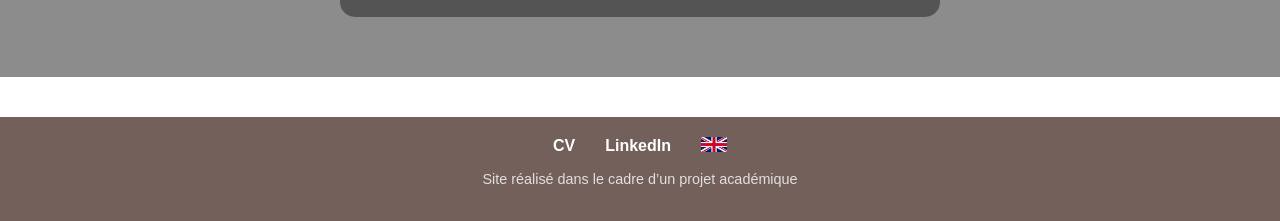
<file: site/skills.html>
<!DOCTYPE html>
<html lang="fr">
<head>
  <meta charset="UTF-8">
  <title>Compétences | Portfolio</title>
  <meta name="viewport" content="width=device-width, initial-scale=1.0">
  <link rel="stylesheet" href="style.css">
</head>
<body>

<header class="navbar">
  <div class="nav-left">PORTFOLIO</div>
  <nav class="nav-center">
    <a href="index.html">Accueil</a>
    <a href="about.html">À propos</a>
    <a href="skills.html">Compétences</a>
    <a href="projects.html">Projets</a>
    <a href="contact.html">Contact</a>
  </nav>
</header>

<main class="page">
  <h1>Compétences</h1>

  <p class="skills-intro">
    Compétences acquises dans le cadre du BUT Réseaux & Télécommunications
    et de projets personnels.
  </p>

  <div class="skills-tabs">
    <button class="tab active" data-tab="all">Tout afficher</button>
    <button class="tab" data-tab="prog">Programmer</button>
    <button class="tab" data-tab="sys">Administrer</button>
    <button class="tab" data-tab="net">Connecter</button>
    <button class="tab" data-tab="tools">Outils</button>
  </div>

  <!-- TOUT AFFICHER -->
  <div class="tab-content active" id="all">

    <h3>Programmer</h3>
    <div class="skill-line"><span>HTML</span><span class="stars">★★★★☆</span></div>
    <div class="skill-line"><span>CSS</span><span class="stars">★★★☆☆</span></div>
    <div class="skill-line"><span>JavaScript</span><span class="stars">★☆☆☆☆</span></div>
    <div class="skill-line"><span>Python</span><span class="stars">★★★★★</span></div>
    <div class="skill-line"><span>SQL</span><span class="stars">★★★★☆</span></div>


   

    <h3>Administrer</h3>
    <div class="skill-line"><span>Windows</span><span class="stars">★★★★★</span></div>
    <div class="skill-line"><span>Administration Linux</span><span class="stars">★★★★☆</span></div>
    <div class="skill-line"><span>Shell / ligne de commande</span><span class="stars">★★★☆☆</span></div>

    <h3>Connecter</h3>
    <div class="skill-line"><span>Adressage IP</span><span class="stars">★★★★☆</span></div>
    <div class="skill-line"><span>Protocoles réseau (TCP/IP, DNS)</span><span class="stars">★★★☆☆</span></div>
    <div class="skill-line"><span>Segmentation réseau (VLAN – bases)</span><span class="stars">★★★☆☆</span></div>

    <h3>Outils</h3>
    <div class="skill-line"><span>Git / GitHub</span><span class="stars">★★★☆☆</span></div>
    <div class="skill-line"><span>Visual Studio Code</span><span class="stars">★★★★★</span></div>
    <div class="skill-line"><span>Terminal / Shell</span><span class="stars">★★★☆☆</span></div>
    <div class="skill-line"><span>Suite Office (Word, Excel, PowerPoint)</span><span class="stars">★★★★☆</span></div>
    <div class="skill-line"><span>Wireshark</span><span class="stars">★★★☆☆</span></div>

  </div>

  <!-- PROGRAMMATION -->
  <div class="tab-content" id="prog">
    <div class="skill-line"><span>HTML</span><span class="stars">★★★★☆</span></div>
    <div class="skill-line"><span>CSS</span><span class="stars">★★★☆☆</span></div>
    <div class="skill-line"><span>JavaScript</span><span class="stars">★☆☆☆☆</span></div>
    <div class="skill-line"><span>Python</span><span class="stars">★★★★★</span></div>
    <div class="skill-line"><span>SQL</span><span class="stars">★★★★☆</span></div>
  </div>



  <!-- SYSTÈMES -->
  <div class="tab-content" id="sys">
    <div class="skill-line"><span>Windows</span><span class="stars">★★★★★</span></div>
    <div class="skill-line"><span>Administration Linux</span><span class="stars">★★★★☆</span></div>
    <div class="skill-line"><span>Shell / ligne de commande</span><span class="stars">★★★☆☆</span></div>
  </div>

  <!-- RÉSEAUX -->
  <div class="tab-content" id="net">
    <div class="skill-line"><span>Adressage IP</span><span class="stars">★★★★☆</span></div>
    <div class="skill-line"><span>Protocoles réseau (TCP/IP, DNS)</span><span class="stars">★★★☆☆</span></div>
    <div class="skill-line"><span>Segmentation réseau (VLAN – bases)</span><span class="stars">★★★☆☆</span></div>
    
  </div>

  <!-- OUTILS -->
  <div class="tab-content" id="tools">
    <div class="skill-line"><span>Git / GitHub</span><span class="stars">★★★☆☆</span></div>
    <div class="skill-line"><span>Visual Studio Code</span><span class="stars">★★★★★</span></div>
    <div class="skill-line"><span>Suite Office (Word, Excel, PowerPoint)</span><span class="stars">★★★★☆</span></div>
    <div class="skill-line"><span>Wireshark</span><span class="stars">★★★☆☆</span></div>
  </div>

</main>

<footer class="bottom-nav">
  <div class="bottom-content">
    <a href="CVGROTYANIS.pdf">CV</a>
    <a href="https://www.linkedin.com/in/yanis-grot-0b97573a2/">LinkedIn</a>
    <a href="en-skills.html" class="lang-switch">
  <img src="flag.png" alt="English version" class="flag">
</a>
 </div>
  <p class="academic">Site réalisé dans le cadre d’un projet académique</p>
</footer>


<script>
  const tabs = document.querySelectorAll(".tab");
  const contents = document.querySelectorAll(".tab-content");

  tabs.forEach(tab => {
    tab.addEventListener("click", () => {
      tabs.forEach(t => t.classList.remove("active"));
      contents.forEach(c => c.classList.remove("active"));
      tab.classList.add("active");
      document.getElementById(tab.dataset.tab).classList.add("active");
    });
  });
</script>

</body>
</html>
</file>
<file: site/style.css>
/* =====================================================
   BASE
===================================================== */

body {
  margin: 0;
  font-family: 'Raleway', sans-serif;
  color: #fff;
  background: url(fond.png) no-repeat center center fixed;
  background-size: cover;
  display: flex;
  flex-direction: column;
  min-height: 100vh;
}


/* =====================================================
   NAVBAR
===================================================== */

.navbar {
  background-color: #73605b;
  height: 70px;
  display: grid;
  grid-template-columns: 1fr auto 1fr;
  align-items: center;
  padding: 0 40px;
}

.nav-left {
  font-weight: bold;
}

.nav-center {
  display: flex;
  gap: 30px;
  justify-content: center;
}

.nav-center a {
  color: white;
  text-decoration: none;
  font-weight: bold;
  display: inline-block;
  transition: transform 0.3s ease, opacity 0.3s ease;
}

.nav-center a:hover {
  transform: translateY(-5px);
  opacity: 0.9;
}

.nav-center a::after {
  content: "";
  display: block;
  height: 2px;
  width: 0%;
  background: white;
  margin-top: 4px;
  transition: width 0.3s ease;
}

.nav-center a:hover::after {
  width: 100%;
}


/* =====================================================
   PAGE GLOBAL
===================================================== */

.page {
  flex: 1;
  padding: 80px 10% 40px;
  background: rgba(0, 0, 0, 0.45);
}


/* =====================================================
   FOOTER
===================================================== */

.bottom-nav {
  background-color: #73605b;
  padding: 20px 10%;
  text-align: center;
  margin-top: 40px;
}

.bottom-content {
  display: flex;
  justify-content: center;
  gap: 30px;
  margin-bottom: 10px;
}

.bottom-content a {
  color: white;
  text-decoration: none;
  font-weight: bold;
}

.academic {
  font-size: 0.9rem;
  opacity: 0.8;
}


/* =====================================================
   DRAPEAUX LANGUE
===================================================== */

.flag {
  width: 26px;
  height: auto;
  cursor: pointer;
  transition: transform 0.3s ease, opacity 0.3s ease;
}

.flag:hover {
  transform: scale(1.15);
  opacity: 0.85;
}


/* =====================================================
   PROJETS – BARRE DE RECHERCHE
===================================================== */

.project-search {
  width: 100%;
  max-width: 420px;
  padding: 12px 20px;
  border-radius: 30px;
  border: none;
  outline: none;
  margin: 30px auto;
  display: block;
  font-size: 1rem;
}


/* =====================================================
   PROJETS – GRILLE
===================================================== */

.projects-grid {
  display: grid;
  grid-template-columns: repeat(auto-fit, minmax(280px, 1fr));
  gap: 35px;
  margin-top: 30px;
}


/* =====================================================
   PROJETS – BULLES FLIP
===================================================== */

.project-bubble {
  height: 230px;
  perspective: 1000px;
  position: relative;
  transition: transform 0.35s ease;
}

.project-bubble:hover {
  transform: scale(1.08);
  z-index: 10;
}

.bubble-inner {
  width: 100%;
  height: 100%;
  position: relative;
  transition: transform 0.6s ease;
  transform-style: preserve-3d;
}

.project-bubble:hover .bubble-inner {
  transform: rotateY(180deg);
}


/* Faces */

.bubble-front,
.bubble-back {
  position: absolute;
  inset: 0;
  border-radius: 40px;
  padding: 22px;
  backface-visibility: hidden;
}

/* Face avant */

.bubble-front {
  background: rgba(115, 96, 91, 0.95);
  display: flex;
  align-items: center;
  justify-content: center;
  text-align: center;
}

.project-title {
  margin: 0;
  font-size: 1.1rem;
  font-weight: 600;
}

/* Face arrière */

.bubble-back {
  background: rgba(0, 0, 0, 0.9);
  transform: rotateY(180deg);
  font-size: 0.9rem;
  line-height: 1.5;
  overflow-y: auto;
  text-align: left;
}

/* Scroll discret */

.bubble-back::-webkit-scrollbar {
  width: 6px;
}

.bubble-back::-webkit-scrollbar-thumb {
  background: rgba(255,255,255,0.4);
  border-radius: 10px;
}


/* =====================================================
   BOUTONS PROJET (HOVER ANIMÉ)
===================================================== */

.project-btn {
  display: inline-block;
  margin-top: 18px;
  padding: 10px 22px;
  border-radius: 25px;
  background: linear-gradient(135deg, #73605b, #a78b84);
  color: #fff;
  text-decoration: none;
  font-weight: 600;
  font-size: 0.9rem;
  position: relative;
  overflow: hidden;
  transition: transform 0.25s ease, box-shadow 0.25s ease;
}

/* effet glow */

.project-btn::before {
  content: "";
  position: absolute;
  inset: 0;
  background: linear-gradient(
    120deg,
    transparent,
    rgba(255,255,255,0.4),
    transparent
  );
  transform: translateX(-100%);
  transition: transform 0.6s ease;
}

.project-btn:hover {
  transform: translateY(-3px) scale(1.05);
  box-shadow: 0 10px 25px rgba(0,0,0,0.45);
}

.project-btn:hover::before {
  transform: translateX(100%);
}

.project-btn:active {
  transform: scale(0.97);
}


/* =====================================================
   COMPÉTENCES
===================================================== */

.skills-tabs {
  display: flex;
  justify-content: center;
  gap: 20px;
  margin: 40px 0;
}

.tab {
  background: rgba(115, 96, 91, 0.7);
  border: none;
  color: white;
  padding: 12px 25px;
  border-radius: 30px;
  cursor: pointer;
  font-size: 1rem;
  transition: transform 0.3s ease, background 0.3s ease;
}

.tab:hover {
  transform: translateY(-3px);
}

.tab.active {
  background: #73605b;
}

.tab-content {
  max-width: 600px;
  margin: auto;
  display: none;
}

.tab-content.active {
  display: block;
}

.skill-line {
  display: flex;
  justify-content: space-between;
  margin-bottom: 20px;
  font-size: 1rem;
  padding: 15px 20px;
  border-radius: 15px;
  background: rgba(0,0,0,0.4);
  transition: transform 0.3s ease;
}

.skill-line:hover {
  transform: translateX(6px);
}

.stars {
  color: #f1c40f;
  letter-spacing: 3px;
}


/* =====================================================
   CONTACT
===================================================== */

.contact-form {
  max-width: 750px;
  width: 100%;
  margin: 60px auto 40px;
  display: flex;
  flex-direction: column;
  gap: 25px;
}

.contact-form input,
.contact-form textarea {
  width: 100%;
  padding: 18px 22px;
  border-radius: 18px;
  border: none;
  font-family: 'Raleway', sans-serif;
  font-size: 1.05rem;
}

.contact-form textarea {
  min-height: 220px;
  resize: vertical;
}

.contact-form button {
  width: 100%;
  padding: 18px;
  border-radius: 40px;
  background-color: #73605b;
  color: white;
  border: none;
  font-size: 1.1rem;
  font-weight: 600;
  cursor: pointer;
  transition: transform 0.3s ease, opacity 0.3s ease;
}

.contact-form button:hover {
  transform: translateY(-3px);
  opacity: 0.9;
}

.contact-mail {
  margin-top: 35px;
  text-align: center;
  opacity: 0.95;
}

.contact-mail p {
  margin-bottom: 10px;
  font-size: 1rem;
}

.contact-mail a {
  color: #fff;
  font-weight: 600;
  text-decoration: none;
  border-bottom: 2px solid #73605b;
  padding-bottom: 2px;
}

/* =====================================================
   PAGE D'ACCUEIL
===================================================== */

.home-page {
  display: flex;
  align-items: center;      /* centrage vertical */
  justify-content: center;  /* centrage horizontal */
  text-align: center;
}

.home-content h1 {
  font-size: 2.6rem;
  margin-bottom: 15px;
}

.home-content h2 {
  font-size: 1.4rem;
  font-weight: 400;
  opacity: 0.9;
}

/* =====================================================
   À PROPOS – MISE EN PAGE AÉRÉE
===================================================== */

.about-container {
  display: grid;
  grid-template-columns: 2fr 1fr;
  gap: 50px;
  margin-top: 40px;
}

/* Texte principal */
.about-intro {
  font-size: 1.15rem;
  margin-bottom: 30px;
  line-height: 1.7;
}

.about-block {
  margin-bottom: 35px;
}

.about-block h3 {
  margin-bottom: 10px;
  color: #f1c40f;
}

.about-list {
  padding-left: 20px;
  line-height: 1.8;
}

/* Carte parcours */
.about-card {
  background: rgba(0,0,0,0.55);
  padding: 30px;
  border-radius: 25px;
}

.timeline-item {
  margin-bottom: 25px;
}

.timeline-date {
  display: inline-block;
  font-size: 0.85rem;
  opacity: 0.7;
  margin-bottom: 5px;
}

/* Responsive */
@media (max-width: 900px) {
  .about-container {
    grid-template-columns: 1fr;
  }
}
</file>
